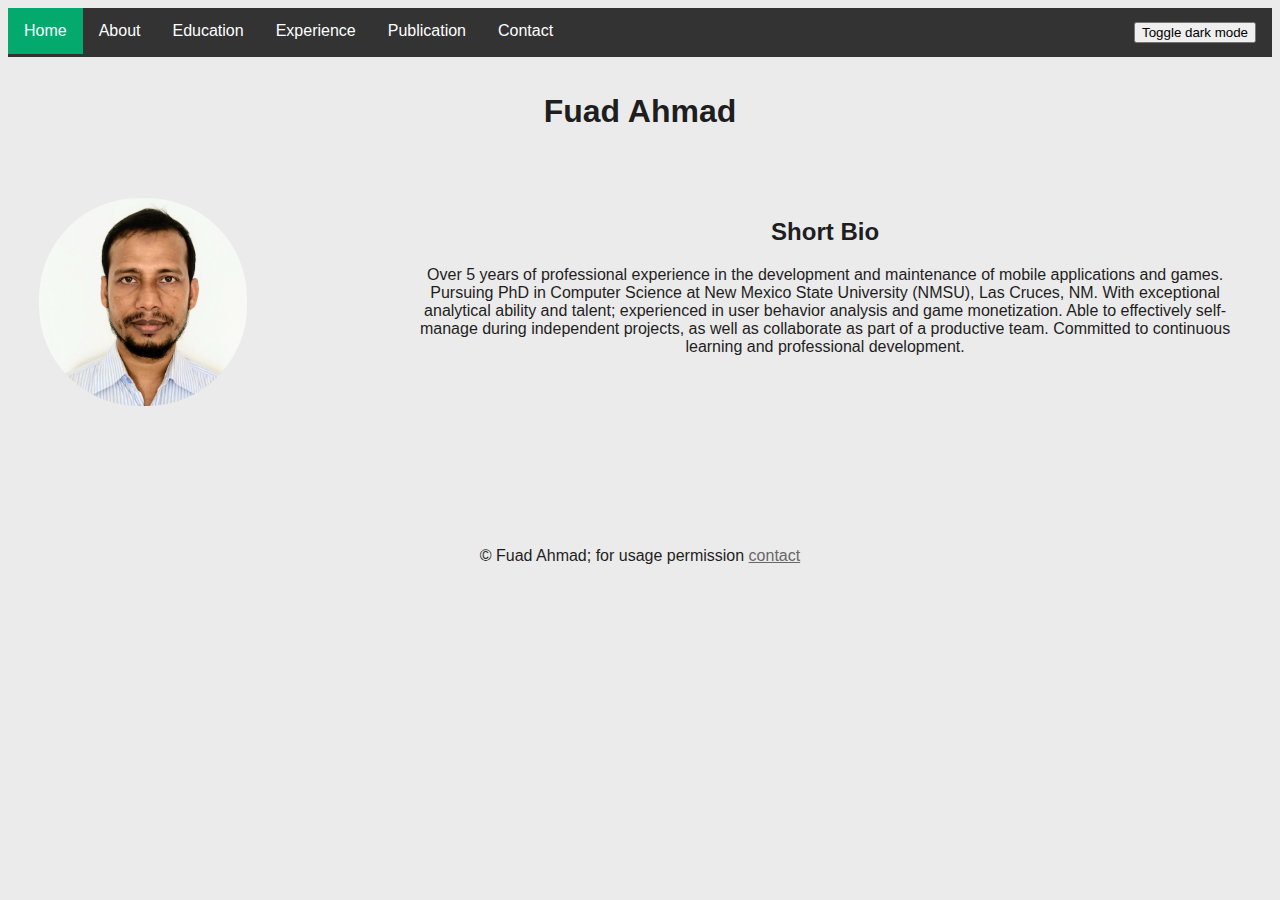
<file: index.html>
<!DOCTYPE html>
<html lang="en">
<head>
<meta charset="utf-8">
<title>Fuad Ahmad</title>
<meta name="viewport" content="width=device-width, initial-scale=1.0" />
<meta name="description" content="Personal Website" />
<meta name="author" content="Fuad Ahmad" />
<meta name="keywords" content="Fuad, Ahmad, Bio, Personal" />

<!-- css -->
<link rel="stylesheet" href="css/style2.css" type="text/css" media="all">

</head>

<body>
    <header>
        <div>
            <ul class="topnav">
                <li><a href="index.html" class="active"><span><span>Home</span></span></a></li>
                <li><a href="html/about-me.html"><span><span>About</span></span></a></li>
                <li><a href="html/education.html"><span><span>Education</span></span></a></li>
                <li><a href="html/experience.html"><span><span>Experience</span></span></a></li>
                <li><a href="html/publication.html"><span><span>Publication</span></span></a></li>
    
                <li><a href="html/contact-us.html"><span><span>Contact</span></span></a></li>
                <li class="right"><a href="#"><button onclick="myFunction()">Toggle dark mode</button></a></li>
           </ul>
        </div>
    </header>
   


    <div style="padding:15px;text-align:center;">
        <h1>Fuad Ahmad</h1>
      </div>
      
      <div class="pic-bio" style="padding:15px;">
          <div class="col1-of2">
              <img src="images/Fuad-pic.JPEG" alt="profile picture" style="width:208px;height:208px;border-radius: 100px;">
          </div>
          
          <div class="col2-of2">
          <h2>Short Bio</h2>
            <p>Over 5 years of professional experience in the development and maintenance of mobile applications and games. Pursuing PhD in Computer Science at New Mexico State University (NMSU), Las Cruces, NM. With exceptional analytical ability and talent; experienced in user behavior analysis and game monetization. Able to effectively self-manage during independent projects, as well as collaborate as part of a productive team. Committed to continuous learning and professional development.</p>
      
          </div>  
      </div>
      
      <!-- footer -->
      
<!-- footer -->
<div style="padding:15px;margin:10px;">
      
    <footer>
        <div class="container">
            
            <div class="inside"> </div>
        </div>
    <footer>
</div>
<footer>
	 <div class="container">
			<div class="inside">© Fuad Ahmad;  for usage permission <a rel="nofollow" href="html/contact-us.html" class="new_window">contact</a><br>
            <!-- VLinks --></div>
	 </div>
</footer>
<!--script type="text/javascript"> Cufon.now(); </script>


<script type="text/javascript" src="js/jquery-1.4.2.min.js" ></script>
<script type="text/javascript" src="http://info.template-help.com/files/ie6_warning/ie6_script.js"></script>
<script type="text/javascript" src="js/cufon-yui.js"></script>
<script type="text/javascript" src="js/cufon-replace.js"></script>
<script type="text/javascript" src="js/AG_Foreigner_Light-Plain_400.font.js"></script>
<script type="text/javascript" src="js/Myriad_Pro_400.font.js"></script>
<script type="text/javascript" src="js/tabs.js"></script>
<script type="text/javascript" src="js/jquery.faded.js"></script>
<script type="text/javascript" src="js/script.js"></script>
<script type="text/javascript"> Cufon.now(); </script-->
<script>
    function myFunction() {
    var element = document.body;
    element.classList.toggle("dark-mode");
    }
</script>
</body>
</html>
</file>
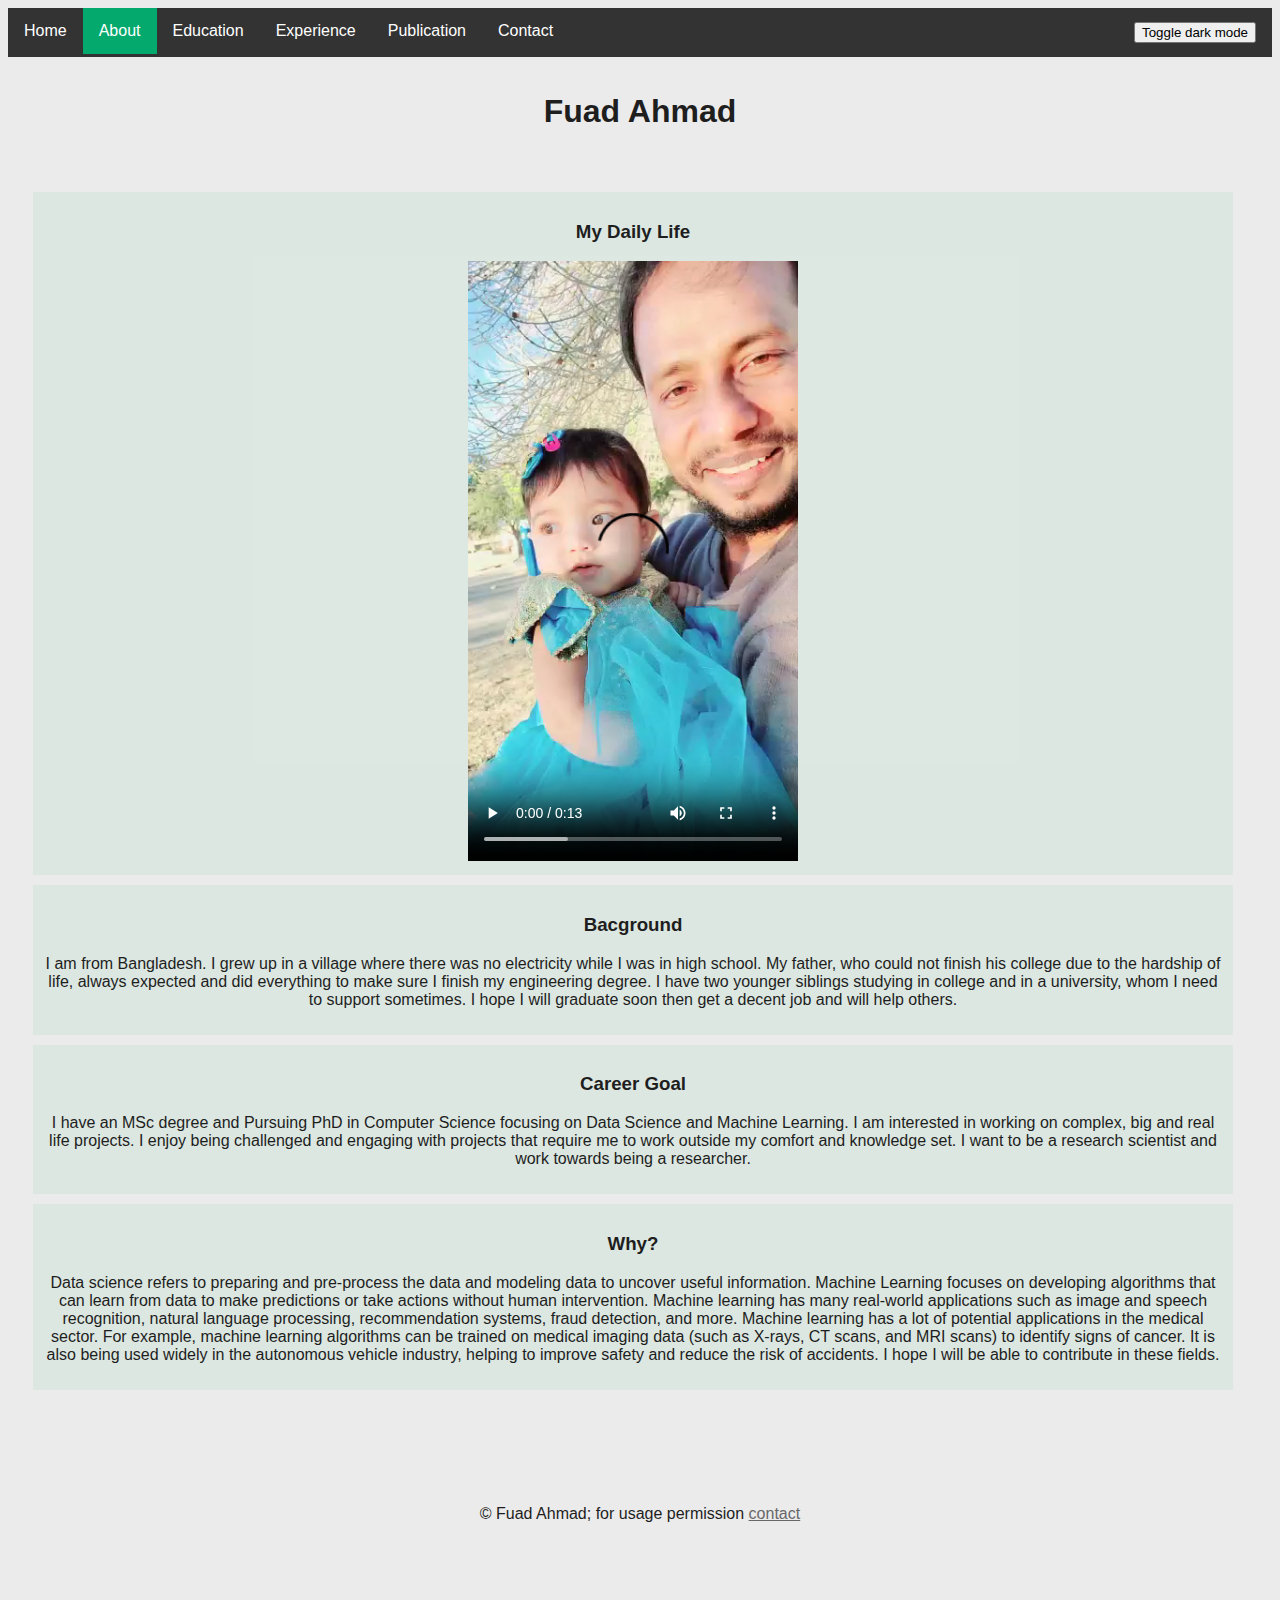
<file: html/about-me.html>
<!DOCTYPE html>
<html lang="en">
<head>
<meta charset="utf-8">
<title>Fuad Ahmad</title>
<meta name="viewport" content="width=device-width, initial-scale=1.0" />
<meta name="description" content="Personal Website" />
<meta name="author" content="Fuad Ahmad" />

<!-- css -->
<link rel="stylesheet" href="../css/style2.css" type="text/css" media="all">

</head>

<body>
    <header>
        <div>
            <ul class="topnav">
                <li><a href="../index.html"><span><span>Home</span></span></a></li>
                <li><a class="active" href="../html/about-me.html"><span><span>About</span></span></a></li>
                <li><a href="../html/education.html"><span><span>Education</span></span></a></li>
                <li><a href="../html/experience.html"><span><span>Experience</span></span></a></li>
                <li><a href="../html/publication.html"><span><span>Publication</span></span></a></li>
                <li><a href="../html/contact-us.html"><span><span>Contact</span></span></a></li>
                <li class="right"><a href="#"><button onclick="myFunction()">Toggle dark mode</button></a></li>
                <!--li ><a href="../html/sitemap.html"><span><span>Sitemap</span></span></a></li>
                <<li class="right"><a href="#about">About</a></li>-->
            </ul>
        </div>
    </header>



<div style="padding:15px;text-align:center;">
  <h1>Fuad Ahmad</h1>
</div>



<div class="bio-list" style="padding:15px;">
    <div >
        <h3>My Daily Life</h3>
        <video width="400" controls>
            <source src="../video/my-days.mp4"  type="video/mp4">
            Your browser does not support HTML5 video.
        </video>
    </div>
    <div>
        <h3>Bacground</h3>
        <p>I am from Bangladesh. I grew up in a village where there was no electricity while I was in high school. My father, who could not finish his college due to the hardship of life, always expected and did everything to make sure I finish my engineering degree. I have two younger siblings studying in college and in a university, whom I need to support sometimes. I hope I will graduate soon then get a decent job and will help others. </p>
    </div>
    <div>
        <h3> Career Goal</h3>
        <p>I have an MSc degree and Pursuing PhD in Computer Science focusing on Data Science and Machine Learning. I am interested in working on complex, big and real life projects. I enjoy being challenged and engaging with projects that require me to work outside my comfort and knowledge set. I want to be a research scientist and work towards being a researcher.</p>
    </div>
    <div>
        <h3> Why?</h3>
        <p> Data science refers to preparing and pre-process the data and modeling data to uncover useful information. Machine Learning focuses on developing algorithms that can learn from data to make predictions or take actions without human intervention. Machine learning has many real-world applications such as image and speech recognition, natural language processing, recommendation systems, fraud detection, and more. Machine learning has a lot of potential applications in the medical sector. For example, machine learning algorithms can be trained on medical imaging data (such as X-rays, CT scans, and MRI scans) to identify signs of cancer. It is also being used widely in the autonomous vehicle industry, helping to improve safety and reduce the risk of accidents. I hope I will be able to contribute in these fields.</p>
    </div>
</div>

<!-- footer -->

<footer>
	 <div class="container">
			<div class="inside">© Fuad Ahmad;  for usage permission <a rel="nofollow" href="../html/contact-us.html" class="new_window">contact</a><br>
            <!-- VLinks --></div>
	 </div>
</footer>

<!--script type="text/javascript"> Cufon.now(); </script-->
<script>
    function myFunction() {
    var element = document.body;
    element.classList.toggle("dark-mode");
    }
</script>
</body>
</html>
</file>
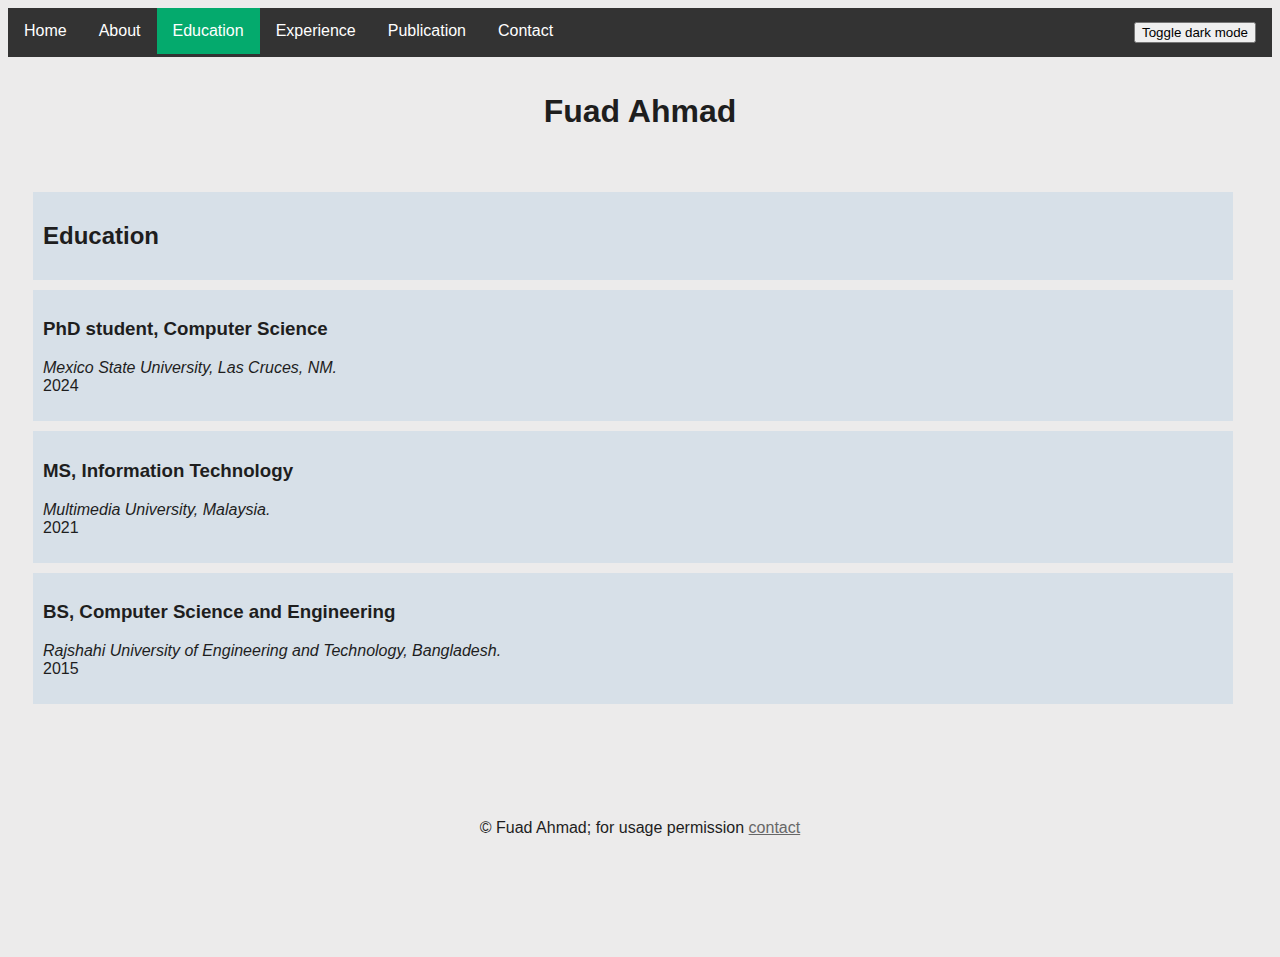
<file: html/education.html>
<!DOCTYPE html>
<html lang="en">
<head>
<meta charset="utf-8">
<title>Fuad Ahmad</title>
<meta name="viewport" content="width=device-width, initial-scale=1.0" />
<meta name="description" content="Personal Website" />
<meta name="author" content="Fuad Ahmad" />
<!-- css -->
<link rel="stylesheet" href="../css/style2.css" type="text/css" media="all">
</head>
<body>
    <header>
        <div>
    
            <ul class="topnav">
                <li><a href="../index.html"><span><span>Home</span></span></a></li>
                <li><a href="../html/about-me.html"><span><span>About</span></span></a></li>
                <li><a class="active" href="../html/education.html"><span><span>Education</span></span></a></li>
                <li><a href="../html/experience.html"><span><span>Experience</span></span></a></li>
                <li><a href="../html/publication.html"><span><span>Publication</span></span></a></li>
               
                <li><a href="../html/contact-us.html"><span><span>Contact</span></span></a></li>
                <li class="right"><a href="#"><button onclick="myFunction()">Toggle dark mode</button></a></li>
                <!--<li class="right"><a href="#about">About</a></li>-->
            </ul>
        </div>
    </header>


<div style="padding:15px;text-align:center;">
  <h1>Fuad Ahmad</h1>
</div>

<div class="pic-bio edu-list" style="padding:15px;">
    <div>
        <h2>Education</h2>
    </div>
    <div>
        <h3> PhD student, Computer Science</h3>
        <p><i>Mexico State University, Las Cruces,  NM. </i> <br/> 2024</p>
    </div>
    <div>
        <h3> MS, Information Technology</h3>
        <p> <i>Multimedia University, Malaysia. </i> <br/>2021</p>
    </div>
    <div>
        <h3> BS, Computer Science and Engineering</h3>
        <p> <i>Rajshahi University of Engineering and Technology, Bangladesh. </i><br/> 2015</p>
    </div>
</div>


<!-- footer -->

<footer>
	 <div class="container">
			<div class="inside">© Fuad Ahmad;  for usage permission <a rel="nofollow" href="contact-us.html" class="new_window">contact</a><br>
            <!-- VLinks --></div>
	 </div>
</footer>
<!--script type="text/javascript"> Cufon.now(); </script-->
<script>
    function myFunction() {
    var element = document.body;
    element.classList.toggle("dark-mode");
    }
</script>
</body>
</html>
</file>
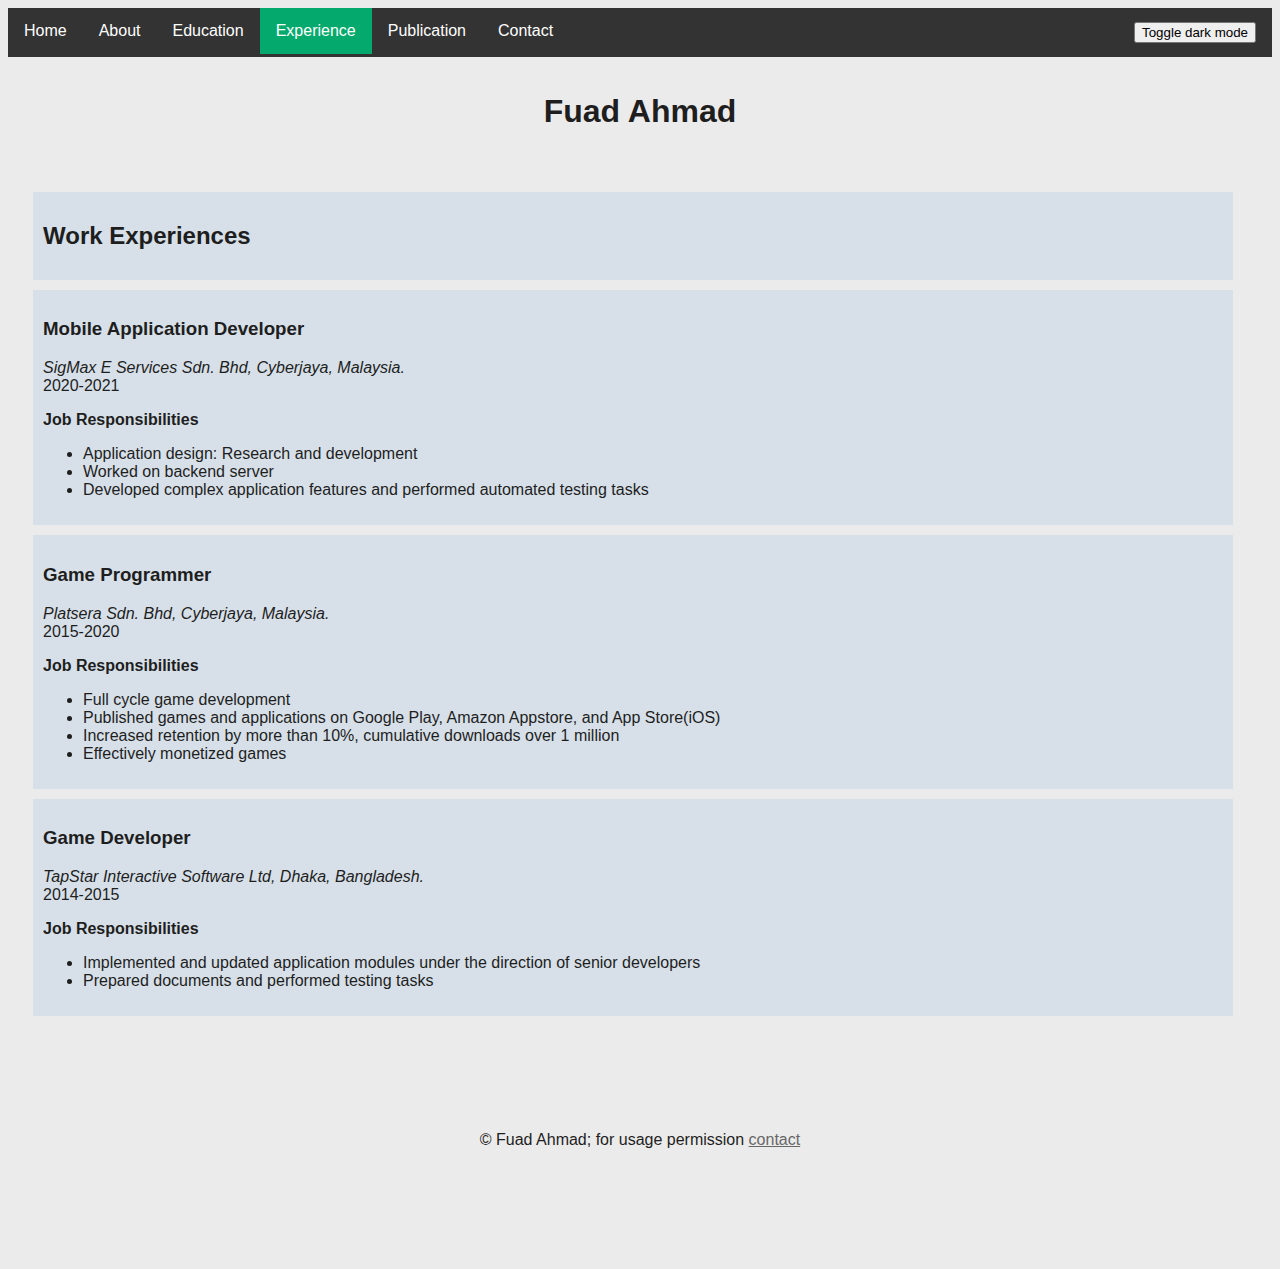
<file: html/experience.html>
<!DOCTYPE html>
<html lang="en">
<head>
<meta charset="utf-8">
<title>Fuad Ahmad</title>
<meta name="viewport" content="width=device-width, initial-scale=1.0" />
<meta name="description" content="Personal Website" />
<meta name="author" content="Fuad Ahmad" />
<!-- css -->
<link rel="stylesheet" href="../css/style2.css" type="text/css" media="all">
</head>
<body>
    <header>
        <div>
            <ul class="topnav">
                <li><a href="../index.html"><span><span>Home</span></span></a></li>
                <li><a href="../html/about-me.html"><span><span>About</span></span></a></li>
                <li><a href="../html/education.html"><span><span>Education</span></span></a></li>
                <li><a class="active" href="../html/experience.html"><span><span>Experience</span></span></a></li>
                <li><a href="../html/publication.html"><span><span>Publication</span></span></a></li>
               
                <li><a href="../html/contact-us.html"><span><span>Contact</span></span></a></li>
                <li class="right"><a href="#"><button onclick="myFunction()">Toggle dark mode</button></a></li>
                <!--<li class="right"><a href="#about">About</a></li>-->
            </ul>
        </div>
    </header>


<div style="padding:15px;text-align:center;">
  <h1>Fuad Ahmad</h1>
</div>
<div class="pic-bio edu-list" style="padding:15px;">
    <div>
        <h2>Work Experiences</h2>
    </div>
    <div>
        <h3> Mobile Application Developer</h3>
        <p><i>SigMax E Services Sdn. Bhd, Cyberjaya, Malaysia. </i> <br/> 2020-2021</p>
        <p> <strong>Job Responsibilities</strong></p>
        <ul>
            <li> Application design: Research and development</li>
            <li>Worked on backend server</li>
            <li>Developed complex application features and performed automated testing tasks
            </li>
        </ul>
    </div>
    <div>
        <h3>Game Programmer</h3>
        <p> <i>Platsera Sdn. Bhd, Cyberjaya, Malaysia. </i> <br/>2015-2020</p>
        <p> <strong>Job Responsibilities</strong></p>
        <ul>
            <li> Full cycle game development</li>
            <li>Published games and applications on Google Play, Amazon Appstore, and App Store(iOS)</li>
            <li>Increased retention by more than 10%, cumulative downloads over 1 million</li>
            <li>Effectively monetized games</li>
        </ul>
    </div>
    <div>
        <h3> Game Developer</h3>
        <p> <i>TapStar Interactive Software Ltd, Dhaka, Bangladesh. </i><br/> 2014-2015</p>
        <p> <strong>Job Responsibilities</strong></p>
        <ul>
            <li> Implemented and updated application modules under the direction of senior developers</li>
            <li>Prepared  documents and performed testing tasks</li>
           
        </ul>
    </div>
</div>


<!-- footer -->

<footer>
	 <div class="container">
			<div class="inside">© Fuad Ahmad;  for usage permission <a rel="nofollow" href="contact-us.html" class="new_window">contact</a><br>
            <!-- VLinks --></div>
	 </div>
</footer>
<!--script type="text/javascript"> Cufon.now(); </script-->
<script>
    function myFunction() {
    var element = document.body;
    element.classList.toggle("dark-mode");
    }
</script>
</body>
</html>
</file>
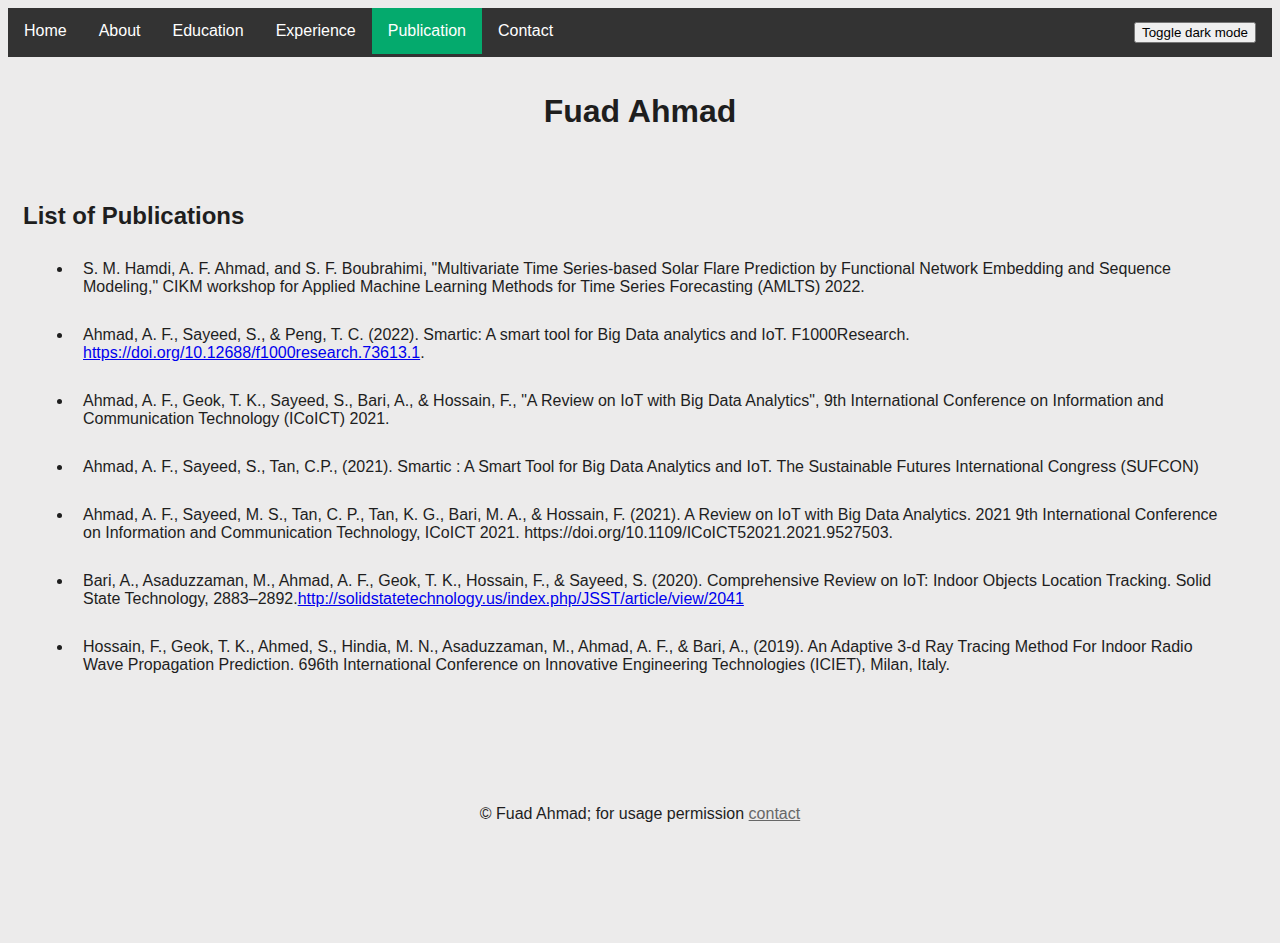
<file: html/publication.html>
<!DOCTYPE html>
<html lang="en">
<head>
<meta charset="utf-8">
<title>Fuad Ahmad</title>
<meta name="viewport" content="width=device-width, initial-scale=1.0" />
<meta name="description" content="Personal Website" />
<meta name="author" content="Fuad Ahmad" />
<!-- css -->
<link rel="stylesheet" href="../css/style2.css" type="text/css" media="all">
</head>
<body>
    <header>
        <div>
            <ul class="topnav">
                <li><a href="../index.html"><span><span>Home</span></span></a></li>
                <li><a href="../html/about-me.html"><span><span>About</span></span></a></li>
                <li><a href="../html/education.html"><span><span>Education</span></span></a></li>
                <li><a href="../html/experience.html"><span><span>Experience</span></span></a></li>
                <li><a class="active" href="../html/publication.html"><span><span>Publication</span></span></a></li>
               
                <li><a href="../html/contact-us.html"><span><span>Contact</span></span></a></li>
                <li class="right"><a href="#"><button onclick="myFunction()">Toggle dark mode</button></a></li>
                <!--<li class="right"><a href="#about">About</a></li>-->
            </ul>
        </div>
    </header>


<div style="padding:15px;text-align:center;">
  <h1>Fuad Ahmad</h1>
</div>
<div class="pic-bio" style="padding:15px;">
    <div>
    <h2>List of Publications</h2>
        <ul class="pub-list">
            <!--li><a href="#">S. M. Hamdi, A. F. Ahmad, and S. F. Boubrahimi, "Multivariate Time Series-based Solar Flare Prediction by Functional Network Embedding and Sequence Modeling," CIKM workshop for Applied Machine Learning Methods for Time Series Forecasting (AMLTS) 2022.</a></li-->
            <li>S. M. Hamdi, A. F. Ahmad, and S. F. Boubrahimi, "Multivariate Time Series-based Solar Flare Prediction by Functional Network Embedding and Sequence Modeling," CIKM workshop for Applied Machine Learning Methods for Time Series Forecasting (AMLTS) 2022.</li>
            <li>Ahmad, A. F., Sayeed, S., & Peng, T. C. (2022). Smartic: A smart tool for Big Data analytics and IoT. F1000Research. <a href="https://doi.org/10.12688/f1000research.73613.1"> https://doi.org/10.12688/f1000research.73613.1</a>.</li>
            <li>Ahmad, A. F.,  Geok, T. K., Sayeed, S., Bari, A.,  & Hossain, F., "A Review on IoT with Big Data Analytics", 9th International Conference on Information and Communication Technology (ICoICT) 2021.</li>
            <li>Ahmad, A. F., Sayeed, S., Tan, C.P., (2021). Smartic : A Smart Tool for Big Data Analytics and IoT. The Sustainable Futures International Congress (SUFCON)</li>
            <li>Ahmad, A. F., Sayeed, M. S., Tan, C. P., Tan, K. G., Bari, M. A., & Hossain, F. (2021). A Review on IoT with Big Data Analytics. 2021 9th International Conference on Information and Communication Technology, ICoICT 2021. <ahref="https://doi.org/10.1109/ICoICT52021.2021.9527503"> https://doi.org/10.1109/ICoICT52021.2021.9527503</a>. </li>
            <li>Bari, A., Asaduzzaman, M., Ahmad, A. F., Geok, T. K., Hossain, F., & Sayeed, S. (2020). Comprehensive Review on IoT: Indoor Objects Location Tracking. Solid State Technology, 2883–2892.<a href="http://solidstatetechnology.us/index.php/JSST/article/view/2041">http://solidstatetechnology.us/index.php/JSST/article/view/2041</a> </li>
            <li>Hossain, F., Geok, T. K., Ahmed, S., Hindia, M. N., Asaduzzaman, M., Ahmad, A. F., & Bari, A., (2019). An Adaptive 3-d Ray Tracing Method For Indoor Radio Wave Propagation Prediction. 696th International Conference on Innovative Engineering Technologies (ICIET), Milan, Italy.</li>
            
        </ul>
    </div>
 
</div>

<!-- footer -->
<footer>
	 <div class="container">
			<div class="inside">© Fuad Ahmad;  for usage permission <a rel="nofollow" href="contact-us.html" class="new_window">contact</a><br>
            <!-- VLinks --></div>
	 </div>
</footer>
<!--script type="text/javascript"> Cufon.now(); </script-->
<script>
    function myFunction() {
    var element = document.body;
    element.classList.toggle("dark-mode");
    }
</script>
</body>
</html>
</file>
<file: css/style2.css>
* {
    box-sizing: border-box;
  }

body {
    font-family:Verdana, Arial, Helvetica, sans-serif;
    background-color: rgb(236, 235, 235);
    color:#1e1e1e;
    margin: 10;}
  
.dark-mode {
    background-color: #2f2f2f;
    color: #eee;
    }

 /* nav menu */
 ul.topnav {
    list-style-type: none;
    margin: 0;
    padding: 0;
    overflow: hidden;
    background-color: #333;
  }
  
  ul.topnav li {float: left;}
  
  ul.topnav li a {
    display: block;
    color: white;
    text-align: center;
    padding: 14px 16px;
    text-decoration: none;
  }
  
  ul.topnav li a:hover:not(.active) {background-color: #111;}
  
  ul.topnav li a.active {background-color: #04AA6D;}
  
  ul.topnav li.right {float: right;}
  
  /* pic bio */
div.col1-of2 {
    float: left;
    width: 30%;
    padding: 16px;  
}
div.col2-of2 {
    float: left;
    width: 70%;
    padding: 16px;
    text-align: center;
}


  @media screen and (max-width: 800px) {
    ul.topnav li.right, 
    ul.topnav li {
        float: none;
    }

    div.col1-of2, 
    div.col2-of2 {
        width: 100%;
      }
      .left, .main, .right {
        width: 100%; /* The width is 100%, when the viewport is 800px or smaller */
      }  
  }


  .pub-list li {
    padding: 10px;
    margin: 10px;
    max-width: 1200px; /* The width is 20%, by default */
  }
  .edu-list div {
    background-color: #81b3dc31;
    padding: 10px;
    margin: 10px;
    max-width: 1200px; /* The width is 20%, by default */
  }

  .bio-list div{
    text-align: center;
    background-color: #9bd9bb30;
    padding: 10px;
    margin: 10px;
    max-width: 1200px; /* The width is 20%, by default */
  }
  
  video {
    width: auto;
    height: 600px;
  }
  
  /*
    @media only screen and (max-width: 620px) {
    /* For mobile phones: * /
    .menu, .main, .right, 
}

 .res-mul-col {    overflow:auto}

  .menu {    float: left;    width: 20%;    text-align: center;  }
  
  .main {   float: left;    width: 60%;    padding: 0 20px;  }
  
  .right .col2-of2{
    background-color: #e5e5e5;
    float: left;
    height: 200px;
    width: 20%;    max-width:100%;
    padding: 15px;
    margin-top: 7px;
    text-align: center;
  }
    .right {
    background-color: #04AA6D;
    padding: 20px;
    float: left;
    width: 20%; 
}
   .main {
    background-color: #f1f1f1;
    padding: 20px;
    float: left;
    width: 60%; 
  }


  */
  #contacts-form textarea {width:237px;height:114px;padding:1px 0 1px 3px;border:1px solid;margin-bottom:10px;}


/* footer */
footer {width:100%; height:200px; margin-top: 20px;text-align:center;padding:20px;line-height:1.429em}
footer .inside {padding:48px 0 0 0}
footer a {color:rgb(103, 103, 103)}
</file>
